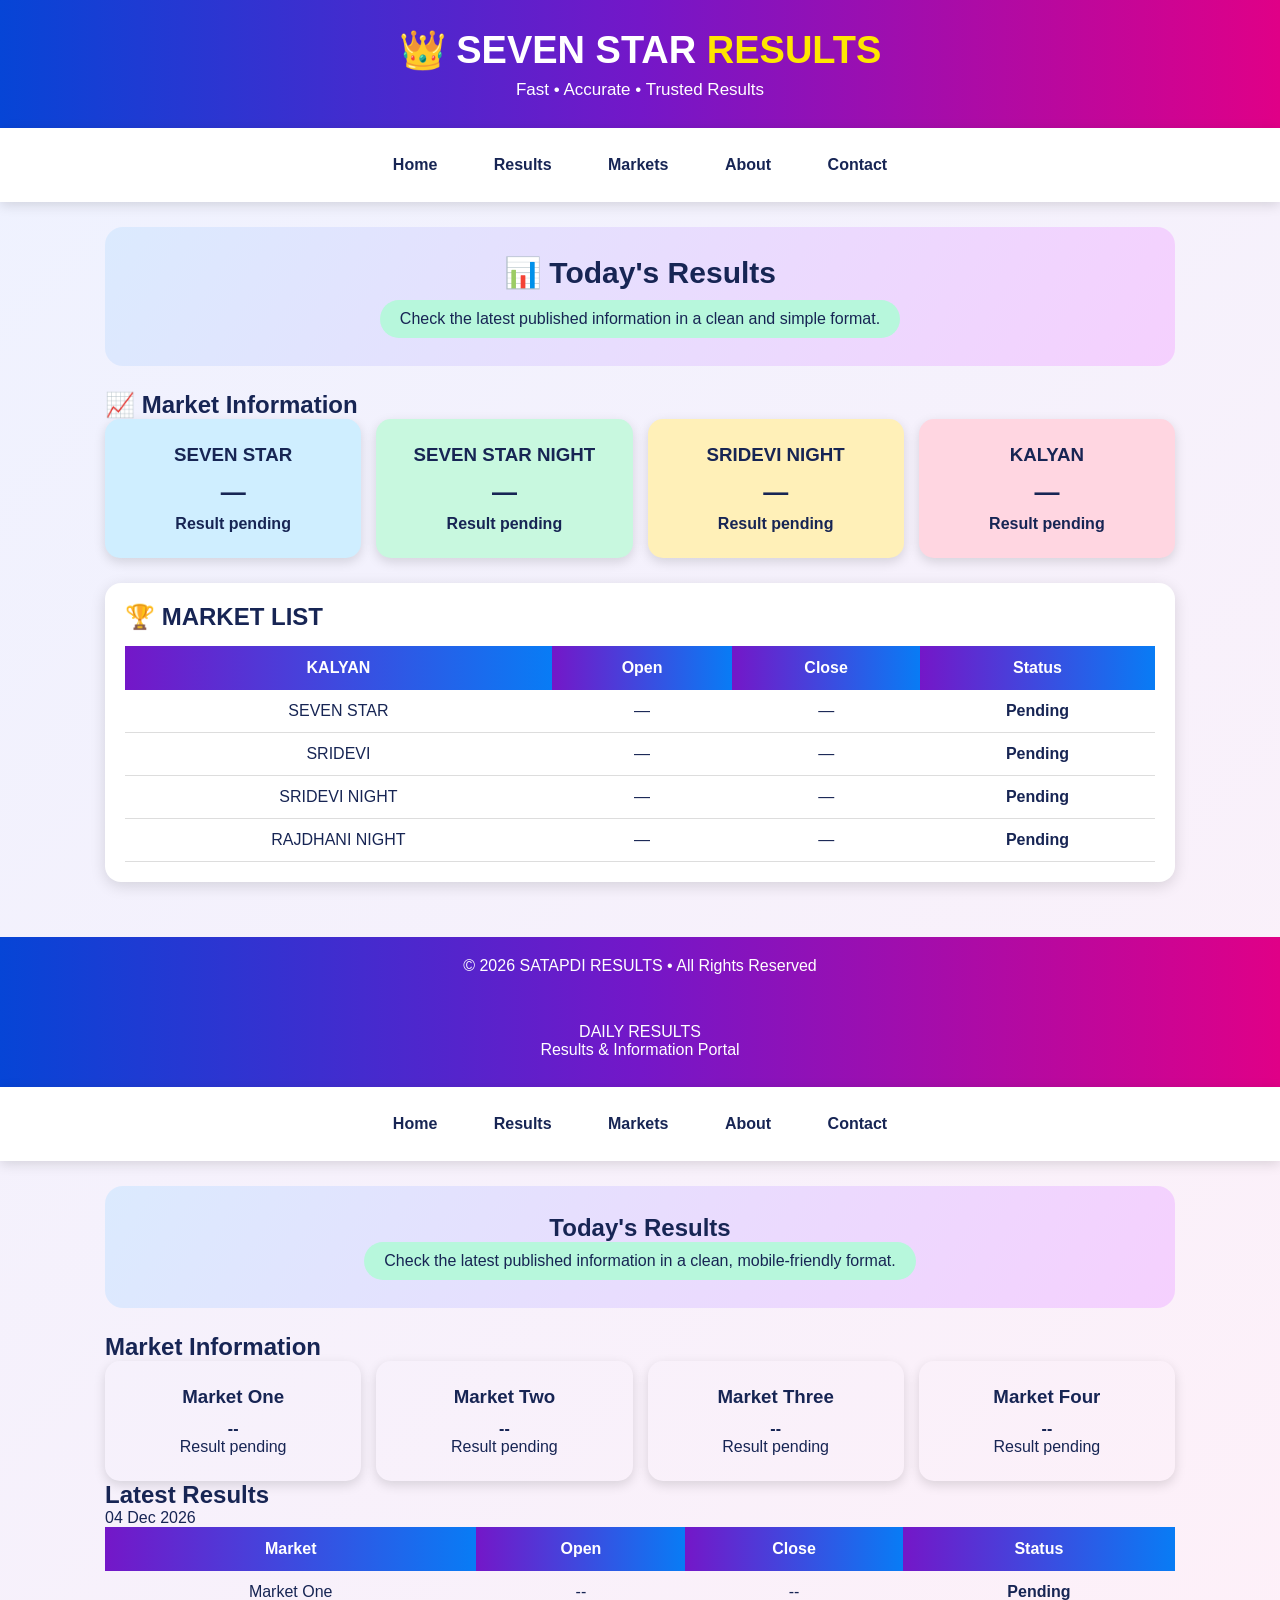
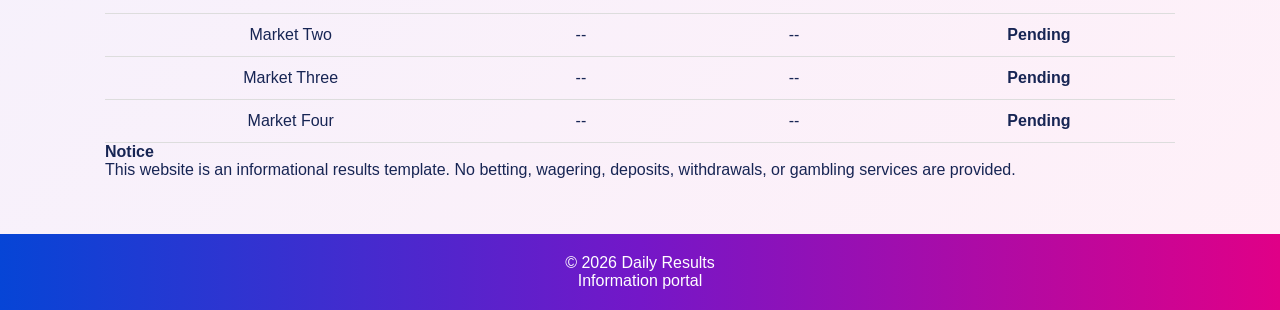
<file: index.html>
<!DOCTYPE html>
<html lang="en">
<head>
  <meta charset="UTF-8">
  <meta name="viewport" content="width=device-width, initial-scale=1.0">
  <title>SATTA MATKA STAR</title>
  <link rel="stylesheet" href="style.css">
</head>

<body>

<header class="top">
  <h1>👑 SEVEN STAR <span>RESULTS</span></h1>
  <p>Fast • Accurate • Trusted Results</p>
</header>

<nav>
  <a href="index.html">Home</a>
  <a href="results.html">Results</a>
  <a href="markets.html">Markets</a>
  <a href="about.html">About</a>
  <a href="contact.html">Contact</a>
</nav>

<main class="container">

  <section class="hero">
    <h2>📊 Today's Results</h2>
    <p>Check the latest published information in a clean and simple format.</p>
  </section>

  <section>
    <h2 class="SRIDEVI">📈 Market Information</h2>

    <div class="cards">

      <div class="card card1">
        <h3>SEVEN STAR</h3>
        <strong>—</strong>
        <p>Result pending</p>
      </div>

      <div class="card card2">
        <h3>SEVEN STAR NIGHT</h3>
        <strong>—</strong>
        <p>Result pending</p>
      </div>

      <div class="card card3">
        <h3>SRIDEVI NIGHT</h3>
        <strong>—</strong>
        <p>Result pending</p>
      </div>

      <div class="card card4">
        <h3>KALYAN</h3>
        <strong>—</strong>
        <p>Result pending</p>
      </div>

    </div>
  </section>

  <section class="results">
    <h2>🏆 MARKET LIST</h2>

    <table>
      <tr>
        <th>KALYAN</th>
        <th>Open</th>
        <th>Close</th>
        <th>Status</th>
      </tr>

      <tr>
        <td>SEVEN STAR</td>
        <td>—</td>
        <td>—</td>
        <td>Pending</td>
      </tr>

      <tr>
        <td>SRIDEVI</td>
        <td>—</td>
        <td>—</td>
        <td>Pending</td>
      </tr>

      <tr>
        <td>SRIDEVI NIGHT</td>
        <td>—</td>
        <td>—</td>
        <td>Pending</td>
      </tr>

      <tr>
        <td>RAJDHANI NIGHT</td>
        <td>—</td>
        <td>—</td>
        <td>Pending</td>
      </tr>
    </table>
  </section>

</main>

<footer>
  © 2026 SATAPDI RESULTS • All Rights Reserved
</footer>

</body>
</html><!DOCTYPE html>
<html lang="en">
<head>
<meta charset="UTF-8">
<meta name="viewport" content="width=device-width, initial-scale=1.0">
<title>Daily Results</title>
<link rel="stylesheet" href="style.css">
</head>
<body>
<header class="top">
  <div class="logo">DAILY RESULTS</div>
  <div class="tagline">Results & Information Portal</div>
</header>

<nav class="nav">
  <a href="index.html">Home</a>
  <a href="results.html">Results</a>
  <a href="markets.html">Markets</a>
  <a href="about.html">About</a>
  <a href="contact.html">Contact</a>
</nav>

<main class="container">
  <section class="hero">
    <h1>Today's Results</h1>
    <p>Check the latest published information in a clean, mobile-friendly format.</p>
  </section>

  <section>
    <h2 class="section-title">Market Information</h2>
    <div class="cards">
      <div class="card"><h3>Market One</h3><p class="result">--</p><span>Result pending</span></div>
      <div class="card"><h3>Market Two</h3><p class="result">--</p><span>Result pending</span></div>
      <div class="card"><h3>Market Three</h3><p class="result">--</p><span>Result pending</span></div>
      <div class="card"><h3>Market Four</h3><p class="result">--</p><span>Result pending</span></div>
    </div>
  </section>

  <section class="panel">
    <div class="panel-head">
      <h2>Latest Results</h2>
      <span id="today"></span>
    </div>
    <div class="table-wrap">
      <table>
        <thead><tr><th>Market</th><th>Open</th><th>Close</th><th>Status</th></tr></thead>
        <tbody>
          <tr><td>Market One</td><td>--</td><td>--</td><td>Pending</td></tr>
          <tr><td>Market Two</td><td>--</td><td>--</td><td>Pending</td></tr>
          <tr><td>Market Three</td><td>--</td><td>--</td><td>Pending</td></tr>
          <tr><td>Market Four</td><td>--</td><td>--</td><td>Pending</td></tr>
        </tbody>
      </table>
    </div>
  </section>

  <section class="notice">
    <strong>Notice</strong>
    <p>This website is an informational results template. No betting, wagering, deposits, withdrawals, or gambling services are provided.</p>
  </section>
</main>

<footer>
  <div>© 2026 Daily Results</div>
  <div>Information portal</div>
</footer>
<script src="script.js"></script>
</body>
</html>
</file>
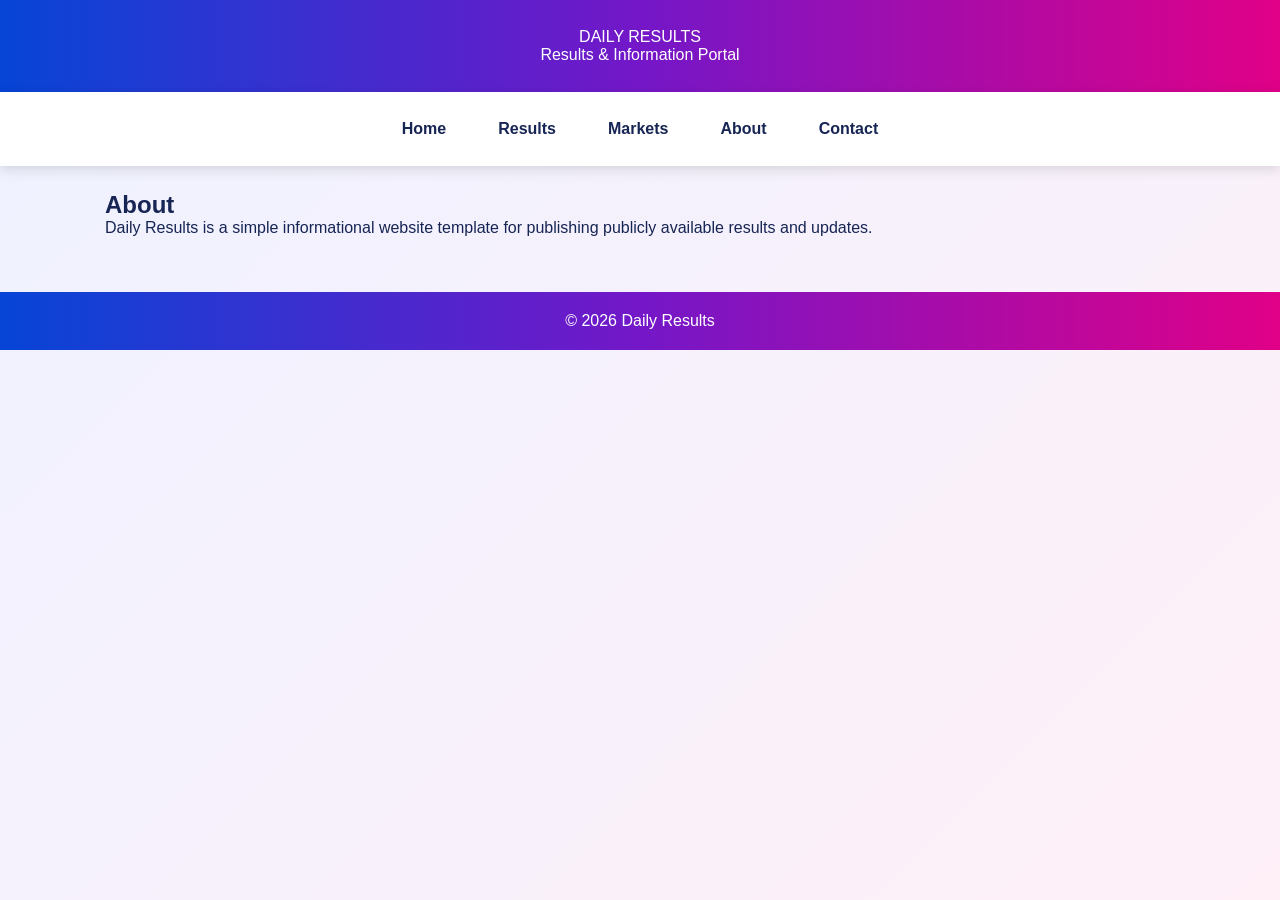
<file: about.html>
<!DOCTYPE html>
<html lang="en"><head><meta charset="UTF-8"><meta name="viewport" content="width=device-width, initial-scale=1.0">
<title>About - Daily Results</title><link rel="stylesheet" href="style.css"></head>
<body>
<header class="top"><div class="logo">DAILY RESULTS</div><div class="tagline">Results & Information Portal</div></header>
<nav class="nav"><a href="index.html">Home</a><a href="results.html">Results</a><a href="markets.html">Markets</a><a href="about.html">About</a><a href="contact.html">Contact</a></nav>
<main class="container"><section class="panel"><h1>About</h1><p>Daily Results is a simple informational website template for publishing publicly available results and updates.</p></section></main>
<footer>© 2026 Daily Results</footer></body></html>
</file>
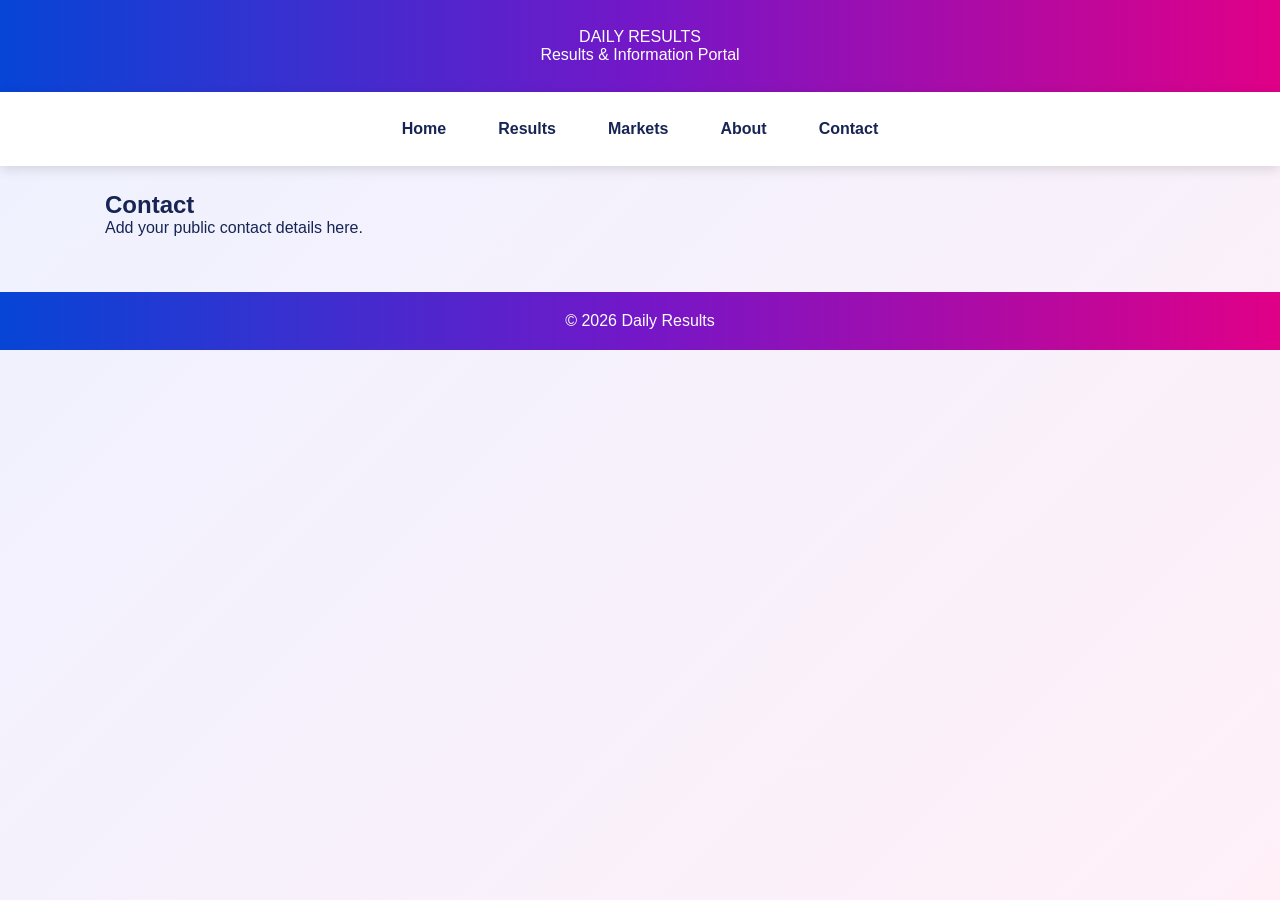
<file: contact.html>
<!DOCTYPE html>
<html lang="en"><head><meta charset="UTF-8"><meta name="viewport" content="width=device-width, initial-scale=1.0">
<title>Contact - Daily Results</title><link rel="stylesheet" href="style.css"></head>
<body>
<header class="top"><div class="logo">DAILY RESULTS</div><div class="tagline">Results & Information Portal</div></header>
<nav class="nav"><a href="index.html">Home</a><a href="results.html">Results</a><a href="markets.html">Markets</a><a href="about.html">About</a><a href="contact.html">Contact</a></nav>
<main class="container"><section class="panel"><h1>Contact</h1><p>Add your public contact details here.</p></section></main>
<footer>© 2026 Daily Results</footer></body></html>
</file>
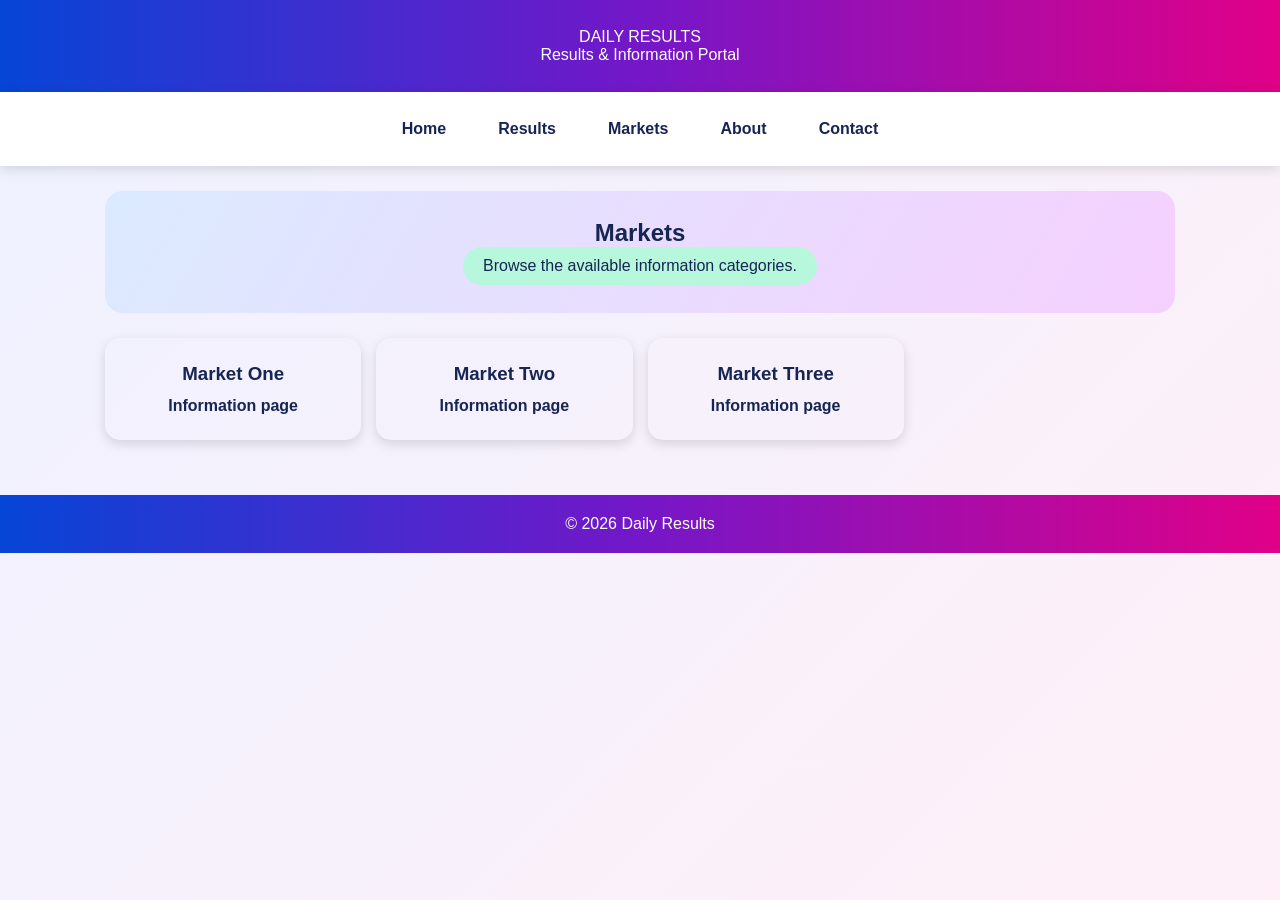
<file: markets.html>
<!DOCTYPE html>
<html lang="en"><head><meta charset="UTF-8"><meta name="viewport" content="width=device-width, initial-scale=1.0">
<title>Markets - Daily Results</title><link rel="stylesheet" href="style.css"></head>
<body>
<header class="top"><div class="logo">DAILY RESULTS</div><div class="tagline">Results & Information Portal</div></header>
<nav class="nav"><a href="index.html">Home</a><a href="results.html">Results</a><a href="markets.html">Markets</a><a href="about.html">About</a><a href="contact.html">Contact</a></nav>
<main class="container"><section class="hero"><h1>Markets</h1><p>Browse the available information categories.</p></section>
<div class="cards"><div class="card"><h3>Market One</h3><p>Information page</p></div><div class="card"><h3>Market Two</h3><p>Information page</p></div><div class="card"><h3>Market Three</h3><p>Information page</p></div></div></main>
<footer>© 2026 Daily Results</footer></body></html>
</file>
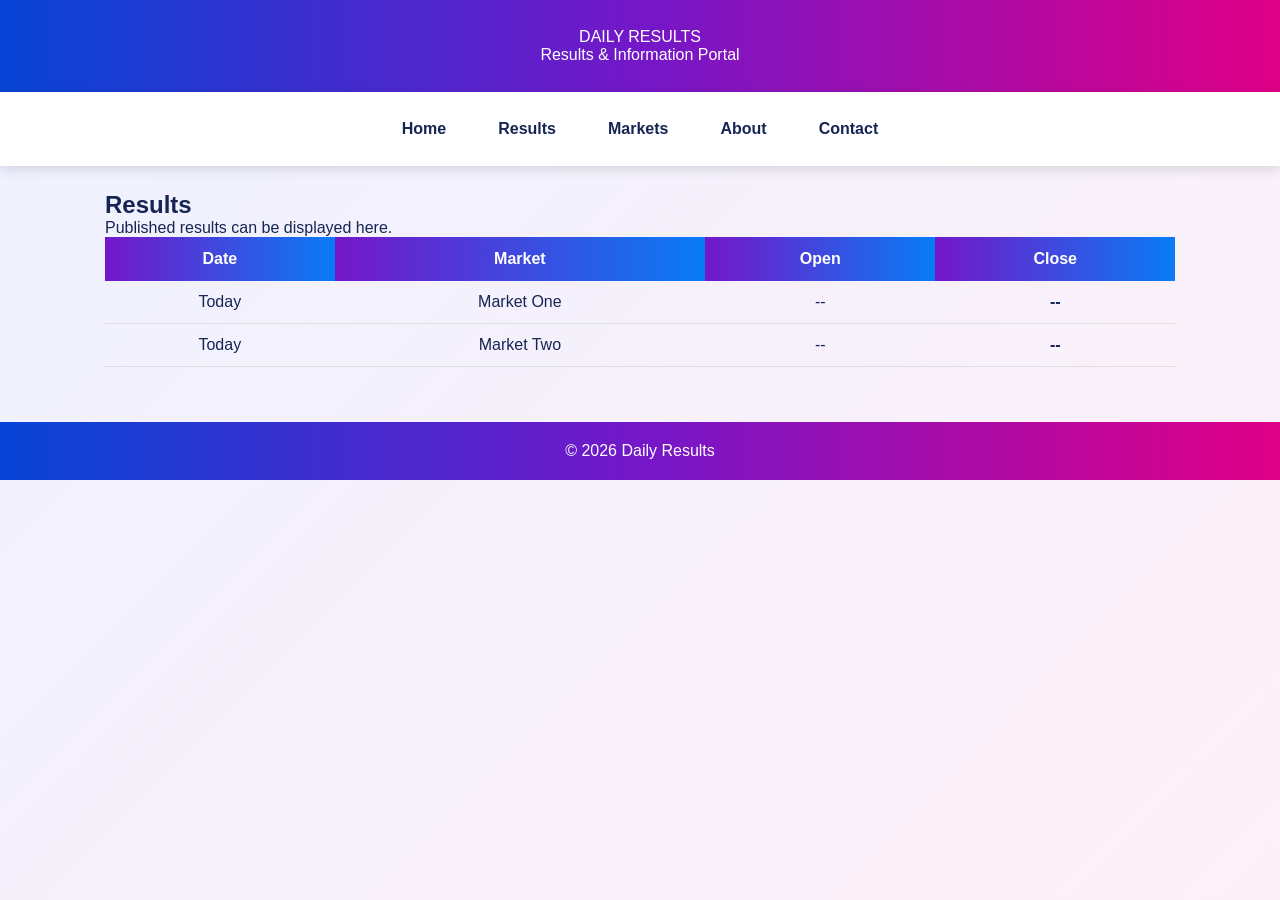
<file: results.html>
<!DOCTYPE html>
<html lang="en"><head><meta charset="UTF-8"><meta name="viewport" content="width=device-width, initial-scale=1.0">
<title>Results - Daily Results</title><link rel="stylesheet" href="style.css"></head>
<body>
<header class="top"><div class="logo">DAILY RESULTS</div><div class="tagline">Results & Information Portal</div></header>
<nav class="nav"><a href="index.html">Home</a><a href="results.html">Results</a><a href="markets.html">Markets</a><a href="about.html">About</a><a href="contact.html">Contact</a></nav>
<main class="container"><section class="panel"><h1>Results</h1><p>Published results can be displayed here.</p>
<div class="table-wrap"><table><thead><tr><th>Date</th><th>Market</th><th>Open</th><th>Close</th></tr></thead>
<tbody><tr><td>Today</td><td>Market One</td><td>--</td><td>--</td></tr><tr><td>Today</td><td>Market Two</td><td>--</td><td>--</td></tr></tbody></table></div></section></main>
<footer>© 2026 Daily Results</footer></body></html>
</file>
<file: style.css>
* {
  box-sizing: border-box;
  margin: 0;
  padding: 0;
}

body {
  font-family: Arial, sans-serif;
  background: linear-gradient(135deg, #eef2ff, #fff0f8);
  color: #172554;
  min-height: 100vh;
}

.top {
  text-align: center;
  padding: 28px 15px;
  color: white;
  background: linear-gradient(90deg, #0645d6, #7417c8, #e00087);
}

.top h1 {
  font-size: 38px;
  font-weight: 800;
}

.top h1 span {
  color: #ffe600;
}

.top p {
  margin-top: 8px;
  font-size: 17px;
}

nav {
  background: white;
  text-align: center;
  padding: 14px;
  box-shadow: 0 3px 12px #0002;
}

nav a {
  display: inline-block;
  padding: 10px 22px;
  margin: 4px;
  border-radius: 8px;
  text-decoration: none;
  color: #172554;
  font-weight: bold;
}

nav a:hover {
  background: #1683f5;
  color: white;
}

.container {
  max-width: 1100px;
  margin: auto;
  padding: 25px 15px;
}

.hero {
  text-align: center;
  padding: 28px;
  border-radius: 18px;
  background: linear-gradient(120deg, #dbeafe, #f5d0fe);
  margin-bottom: 25px;
}

.hero h2 {
  font-size: 30px;
  margin-bottom: 10px;
}

.hero p {
  background: #b7f7dc;
  display: inline-block;
  padding: 10px 20px;
  border-radius: 20px;
}

.title {
  background: linear-gradient(90deg, #087cf5, #8067ed);
  color: white;
  padding: 14px 20px;
  border-radius: 12px;
  margin-bottom: 15px;
}

.cards {
  display: grid;
  grid-template-columns: repeat(4, 1fr);
  gap: 15px;
}

.card {
  text-align: center;
  padding: 25px 12px;
  border-radius: 15px;
  box-shadow: 0 4px 12px #0002;
}

.card h3 {
  margin-bottom: 12px;
}

.card strong {
  display: block;
  font-size: 25px;
  margin-bottom: 8px;
}

.card p {
  font-weight: bold;
}

.card1 {
  background: #cfeeff;
}

.card2 {
  background: #c8f8df;
}

.card3 {
  background: #fff0b8;
}

.card4 {
  background: #ffd6e1;
}

.results {
  background: white;
  padding: 20px;
  margin-top: 25px;
  border-radius: 16px;
  box-shadow: 0 4px 15px #0002;
}

.results h2 {
  margin-bottom: 15px;
}

table {
  width: 100%;
  border-collapse: collapse;
  overflow: hidden;
}

th {
  background: linear-gradient(90deg, #7417c8, #087cf5);
  color: white;
  padding: 13px;
}

td {
  text-align: center;
  padding: 12px;
  border-bottom: 1px solid #ddd;
}

td:last-child {
  font-weight: bold;
}

footer {
  margin-top: 30px;
  padding: 20px;
  text-align: center;
  color: white;
  background: linear-gradient(90deg, #0645d6, #7417c8, #e00087);
}

@media (max-width: 700px) {
  .top h1 {
    font-size: 28px;
  }

  .cards {
    grid-template-columns: 1fr 1fr;
  }

  nav a {
    padding: 8px 12px;
  }
}

@media (max-width: 450px) {
  .cards {
    grid-template-columns: 1fr;
  }

  table {
    font-size: 13px;
  }
}
</file>
